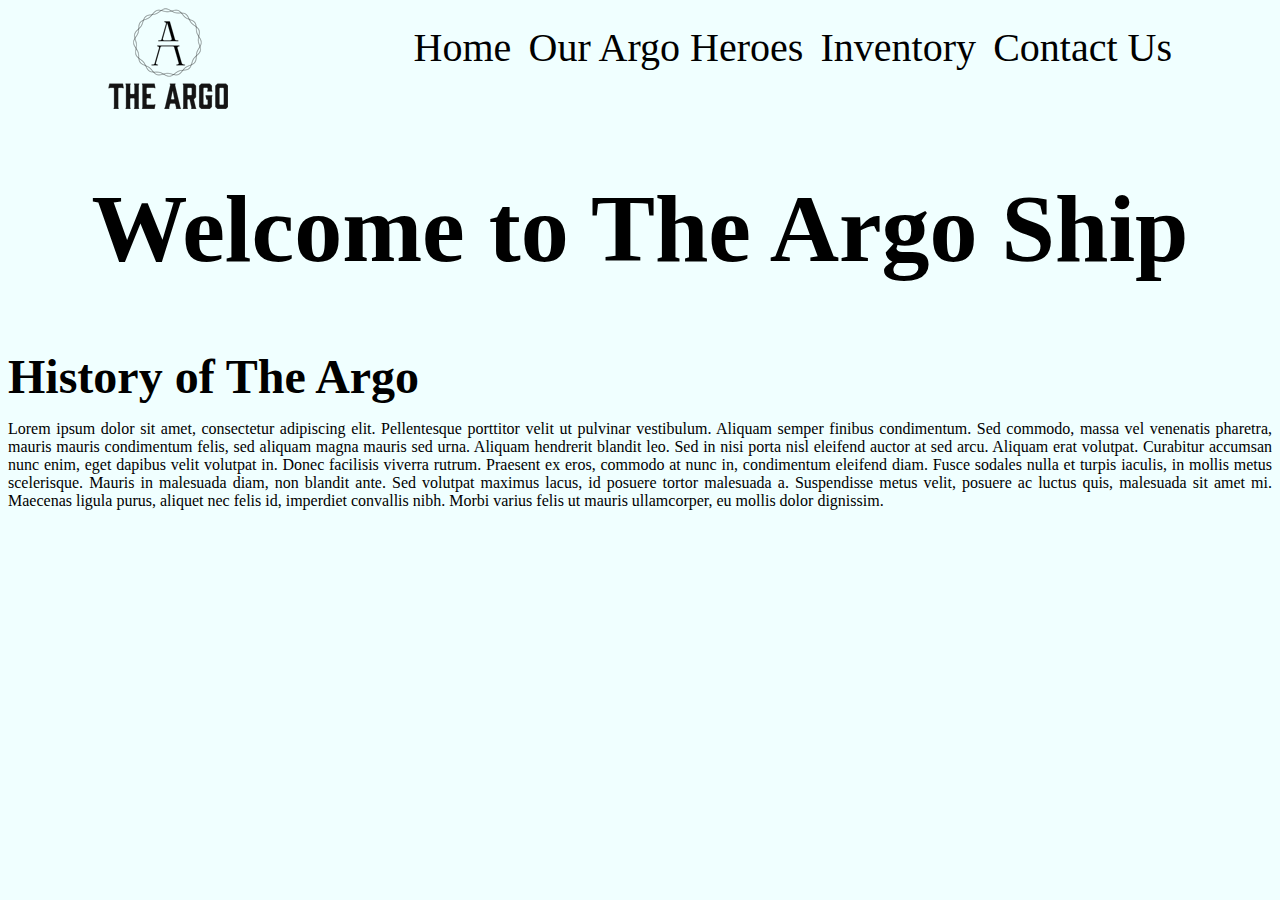
<file: index.html>
<!DOCTYPE html>
<html lang="en">
<head>
    <meta charset="UTF-8">
    <meta name="viewport" content="width=device-width, initial-scale=1.0">
    <title>The Argo</title>
    <link rel="stylesheet" href="styles.css">
</head>
<body>
    <header>
        <img src="src/Argo-logo.png" alt="Argo logo">
        <ul>
           <li> <a href="index.html">Home</a></li>
           <li> <a href="a-h.html">Our Argo Heroes</a></li>
           <li><a href="inventory.html">Inventory</a></li>
           <li><a href="contact.html">Contact Us</a></li>
        </ul>
    </header>
        <section class="welcome">

<h1>Welcome to The Argo Ship</h1>
        </section>
        <section class="history">
            <h2>History of The Argo</h2>
            <p>
                Lorem ipsum dolor sit amet, consectetur adipiscing elit. Pellentesque porttitor velit ut pulvinar vestibulum. Aliquam semper finibus condimentum. Sed commodo, massa vel venenatis pharetra, mauris mauris condimentum felis, sed aliquam magna mauris sed urna. Aliquam hendrerit blandit leo. Sed in nisi porta nisl eleifend auctor at sed arcu. Aliquam erat volutpat. Curabitur accumsan nunc enim, eget dapibus velit volutpat in. Donec facilisis viverra rutrum. Praesent ex eros, commodo at nunc in, condimentum eleifend diam. Fusce sodales nulla et turpis iaculis, in mollis metus scelerisque. Mauris in malesuada diam, non blandit ante. Sed volutpat maximus lacus, id posuere tortor malesuada a. Suspendisse metus velit, posuere ac luctus quis, malesuada sit amet mi. Maecenas ligula purus, aliquet nec felis id, imperdiet convallis nibh. Morbi varius felis ut mauris ullamcorper, eu mollis dolor dignissim.
            </p>
        </section>
    

   
</body>
</html>
</file>
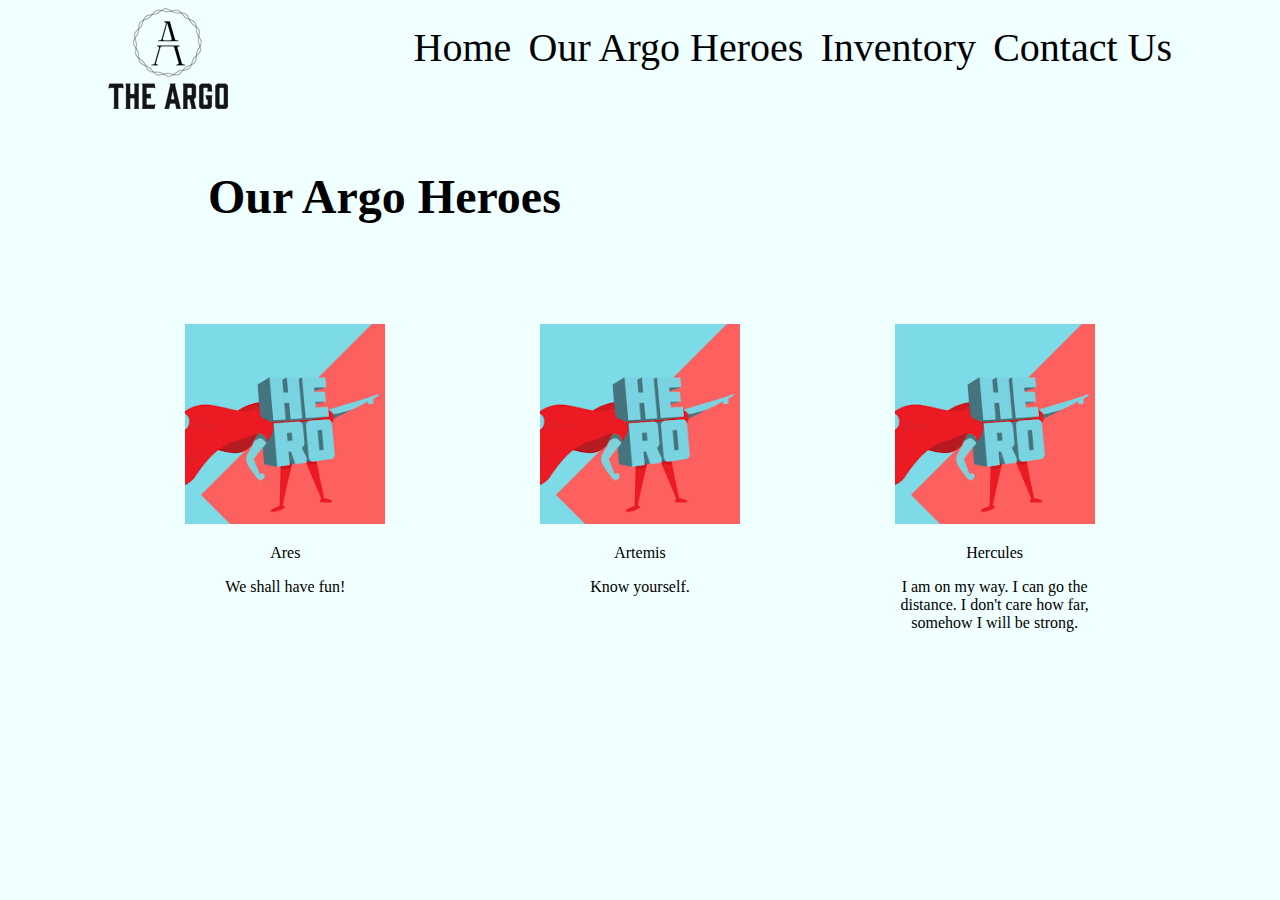
<file: a-h.html>
<!DOCTYPE html>
<html lang="en">
  <head>
    <meta charset="UTF-8" />
    <meta http-equiv="X-UA-Compatible" content="IE=edge" />
    <meta name="viewport" content="width=device-width, initial-scale=1.0" />
    <title>Argo Heros page</title>
    <link rel="stylesheet" href="styles.css" />
  </head>
  <body>
    <header>
      <a href="index.html"><img src="src/Argo-logo.png" alt="Argo logo" /></a>
      <ul>
        <li><a href="index.html">Home</a></li>
        <li><a href="a-h.html">Our Argo Heroes</a></li>
        <li><a href="inventory.html">Inventory</a></li>
        <li><a href="contact.html">Contact Us</a></li>
      </ul>
    </header>

    <section id="heroes">
      <h2 class="heros-title">Our Argo Heroes</h2>

      <div class="flex-container">


        <div class="hero">
          <img src="src/hero.png" alt="hero-1" width="200px"/>
          <p>Ares</p>
          <p>We shall have fun!</p>
        </div>


        <div class="hero">
          <img src="src/hero.png" alt="hero-2" width="200px" />
          <p>Artemis</p>
          <p>Know yourself.</p>
        </div>


        <div class="hero">
            
          <img src="src/hero.png" alt="hero-3" width="200px" />
          <p>Hercules</p>
          <p>
            I am on my way. I can go the distance. I don't care how far, somehow
            I will be strong.
          </p>
        </div>

      </div>
    </section>
  </body>
</html>
</file>
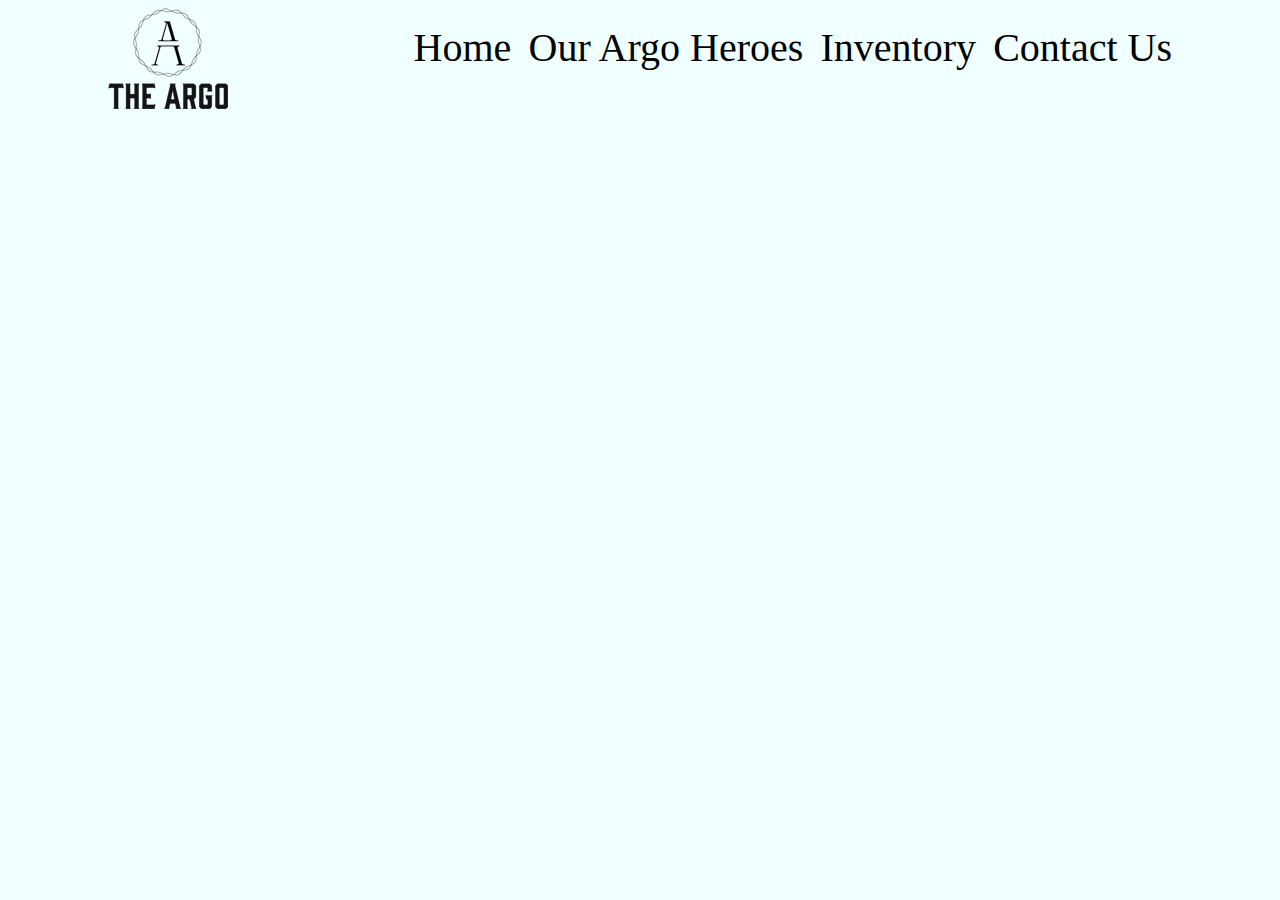
<file: contact.html>
<!DOCTYPE html>
<html lang="en">
<head>
    <meta charset="UTF-8">
    <meta http-equiv="X-UA-Compatible" content="IE=edge">
    <meta name="viewport" content="width=device-width, initial-scale=1.0">
    <title>Contact page</title>
    <link rel="stylesheet" href="styles.css">
</head>
<body>
    <header>
        <a href="index.html"><img src="src/Argo-logo.png" alt="Argo logo"></a>
        <ul>
           <li><a href="index.html">Home</a></li>
           <li><a href="a-h.html">Our Argo Heroes</a></li>
           <li><a href="inventory.html">Inventory</a></li>
           <li><a href="contact.html">Contact Us</a></li>
        </ul>
    </header>
</body>
</html>
</file>
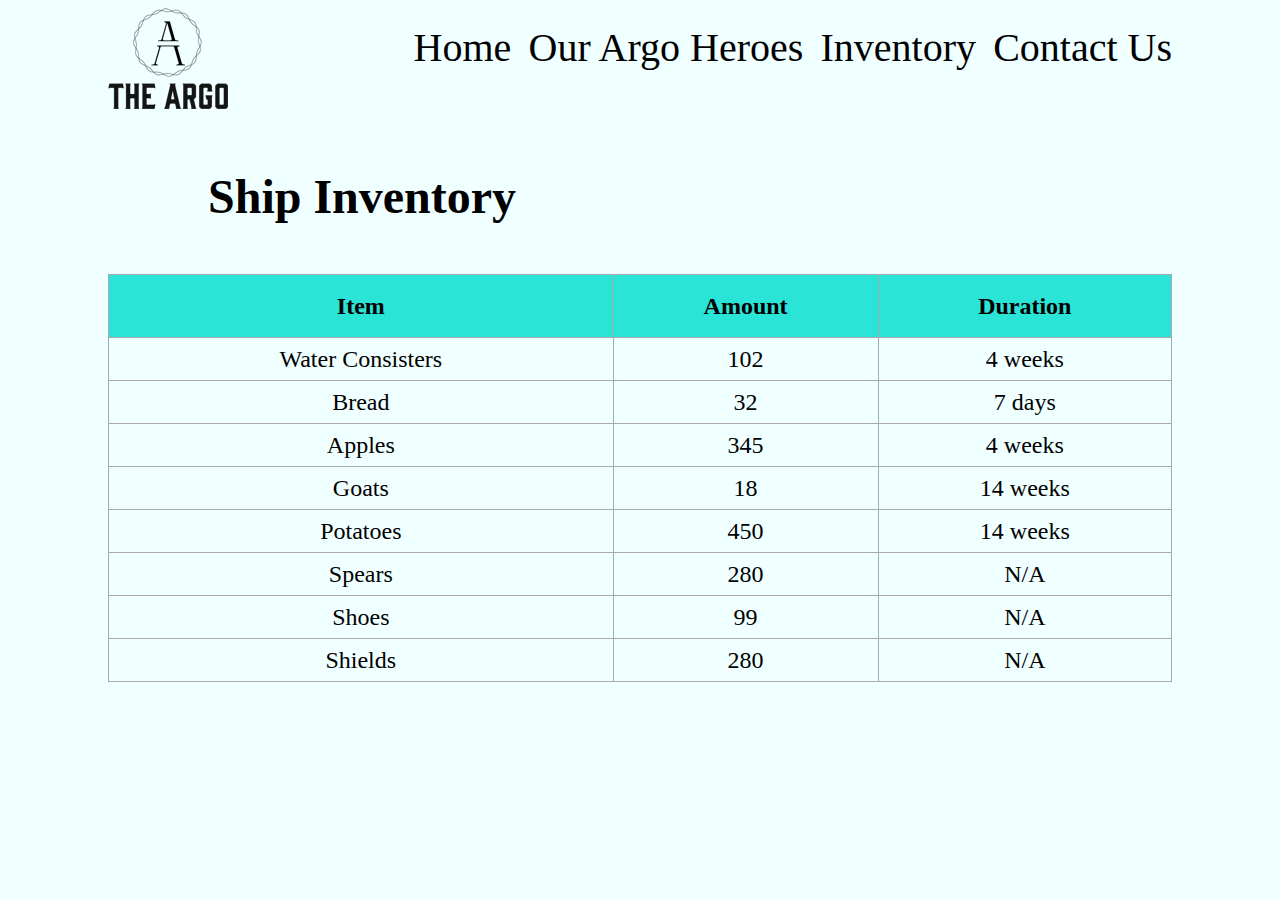
<file: inventory.html>
<!DOCTYPE html>
<html lang="en">
<head>
    <meta charset="UTF-8">
    <meta http-equiv="X-UA-Compatible" content="IE=edge">
    <meta name="viewport" content="width=device-width, initial-scale=1.0">
    <title>Inventory page</title>
    <link rel="stylesheet" href="styles.css">
</head>
<body>
    <header>
        <a href="index.html"><img src="src/Argo-logo.png" alt="Argo logo"></a>
        <ul>
           <li> <a href="index.html">Home</a></li>
           <li> <a href="a-h.html">Our Argo Heroes</a></li>
           <li><a href="inventory.html">Inventory</a></li>
           <li><a href="contact.html">Contact Us</a></li>
        </ul>
    </header>

    <section id="inventory">
      
            <h2 class="ship-inventory">Ship Inventory</h2>

<table>
    <thead>
<tr>
    <th>Item</th>
    <th>Amount</th>
    <th>Duration</th>
</tr>
</thead>
<tbody>
<tr>
    <td>Water Consisters</td>
    <td>102</td>
    <td>4 weeks</td>
</tr>

<tr>
    <td>Bread</td>
    <td>32</td>
    <td>7 days</td>
</tr>

<tr>
    <td>Apples</td>
    <td>345</td>
    <td>4 weeks</td>
</tr>

<tr>
    <td>Goats</td>
    <td>18</td>
    <td>14 weeks</td>
</tr>

<tr>
    <td>Potatoes</td>
    <td>450</td>
    <td>14 weeks</td>
</tr>

<tr>
    <td>Spears</td>
    <td>280</td>
    <td>N/A</td>
</tr>

<tr>
    <td>Shoes</td>
    <td>99</td>
    <td>N/A</td>
</tr>

<tr>
    <td>Shields</td>
    <td>280</td>
    <td>N/A</td>
</tr>
</tbody>
</table>


    </section>
</body>
</html>
</file>
<file: styles.css>
body {
  background-color: azure;
}

/* HEADER */
header {
  display: flex;
  width: 100%;
  justify-content: space-between;
}

img {
  margin-left: 100px;
}

ul {
  width: 60%;

  list-style-type: none;
  display: flex;
  justify-content: space-between;
  margin-right: 100px;
}

a {
  text-decoration: none;
  color: black;
  font-size: 2.5rem;
}

/* sections WELCOME & HISTORY*/
#welcome {
  display: flex;
  margin: 50px 100px;

  height: 400px;
  background-image: url(src/water-green.jpg);
  background-size: cover;
}

h1 {
  display: flex;
  justify-content: center;
  align-items: center;
  font-size: 6rem;
  margin-left: auto;
  margin-right: auto;
}

#history {
  margin-left: 100px;
  margin-right: 100px;
  margin-bottom: 100px;
}

h2 {
  margin: 0 auto;
  font-size: 3rem;
}

p {
  text-align: justify;
}

/* section HEROES*/

#heroes {
  margin-top: 50px;
  margin-left: 100px;
  margin-right: 100px;
}
.flex-container {
  display: flex;
  justify-content: space-around;
  margin-top: 100px;
}

.heros-title {
  margin-left: 100px;
}

.hero p {
  text-align: center;
  width: 200px;
}

.hero img {
  width: 200px;
  margin-left: auto;
  margin-right: auto;
}

/* section INVENTORY*/

#inventory {
    margin-top: 50px;
    margin-left: 100px;
    margin-right: 100px;
  }
.ship-inventory {
    margin-left: 100px;
  }

  table, td , th {
border: 1px solid darkgrey;
text-align: center;
font-size: 1.5rem;
  }

 
  table {
width: 100%;
border-collapse:collapse;
margin-top: 50px;
font-weight: 18px;

  }

  th
  {
      height: 60px;
      background-color: rgb(41, 228, 215);
  }

  td
  {
      height: 40px;
  }
  
  tr:hover
  {background-color: lightgrey;}
</file>
